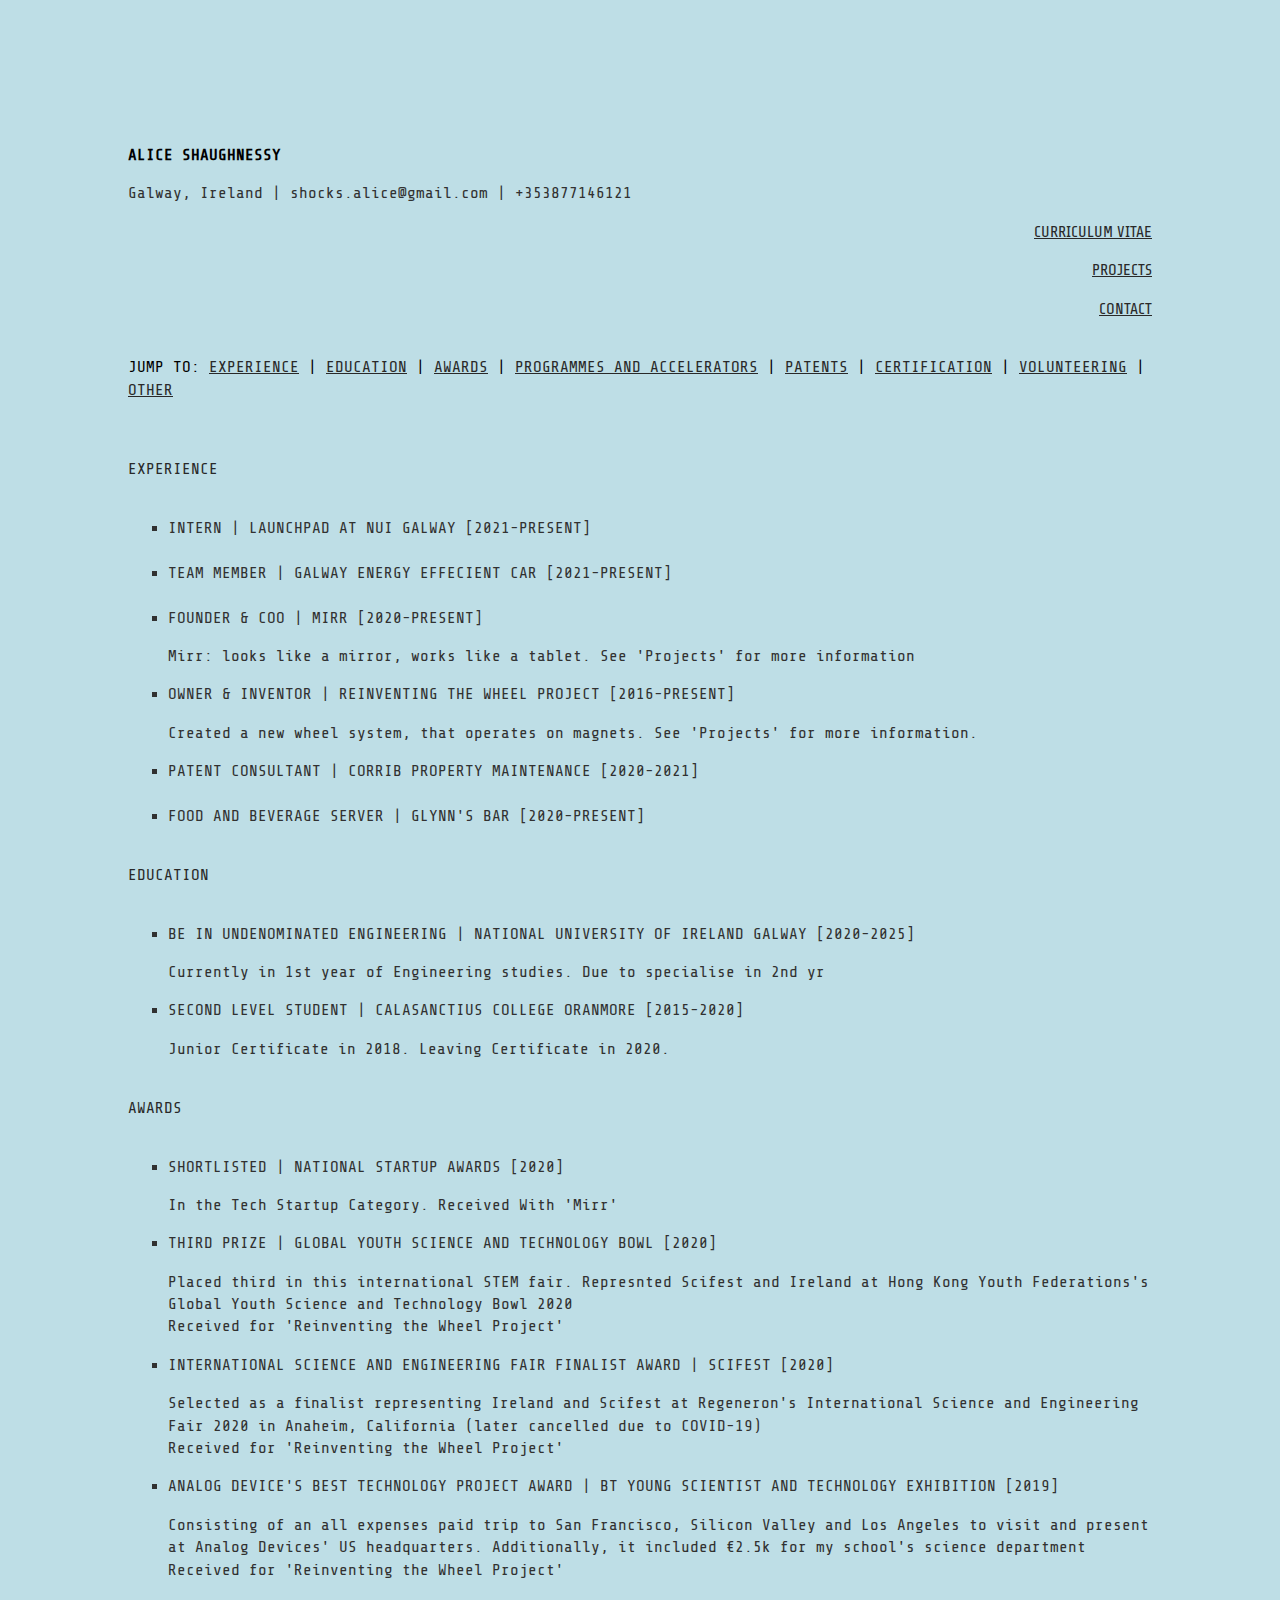
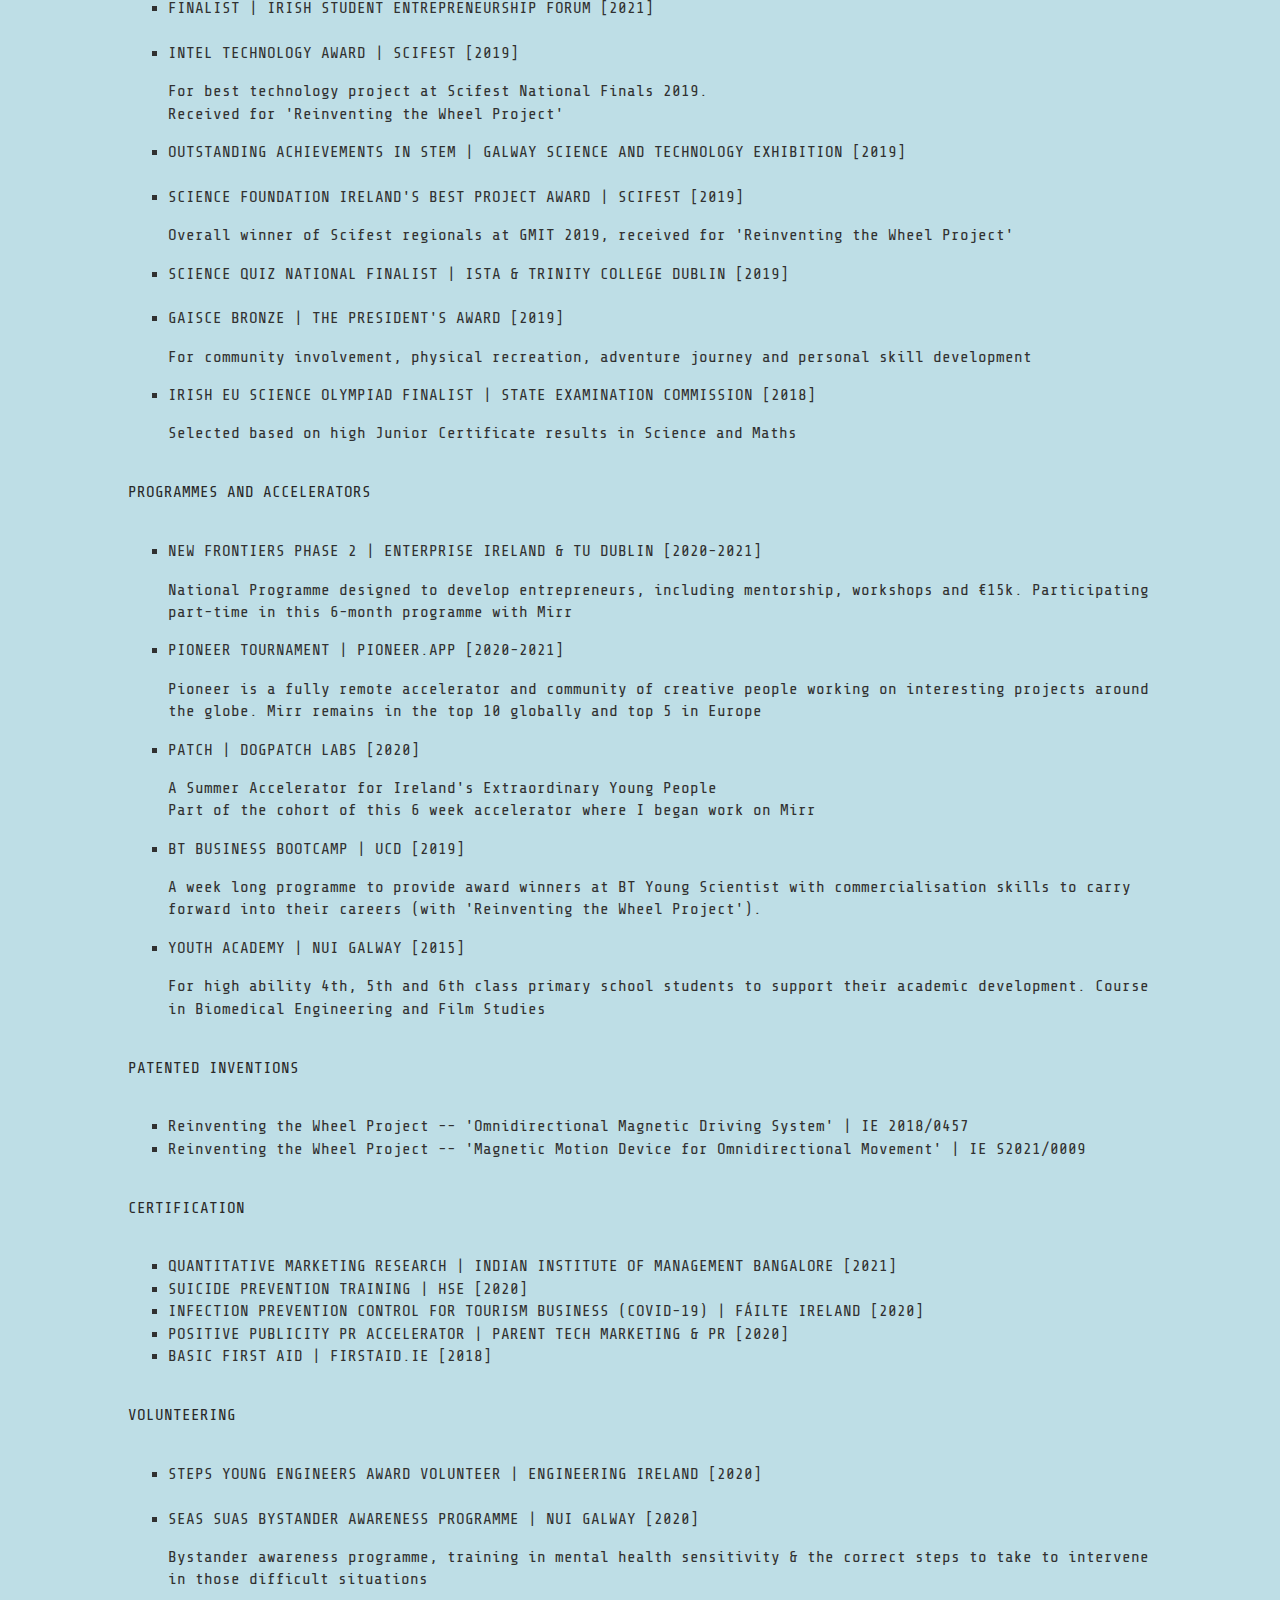
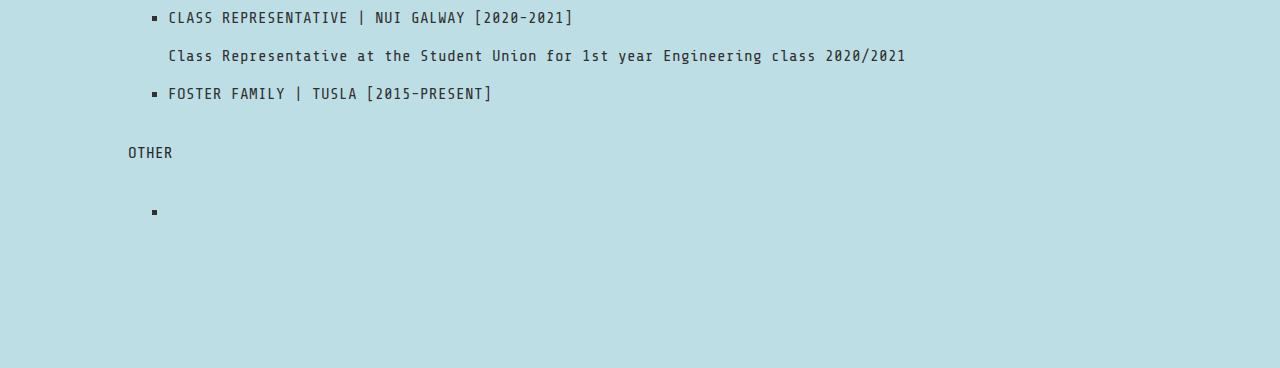
<file: cv.html>
<!doctype html>
<html class="no-js" lang="">

<head>
    <meta charset="utf-8">
    <title>Alice Shaughnessy</title>
    <meta name="description" content="">
    <meta name="viewport" content="width=device-width, initial-scale=1">

    <!-- Global site tag (gtag.js) - Google Analytics -->
<script async src="https://www.googletagmanager.com/gtag/js?id=G-GB74736188"></script>
<script>
  window.dataLayer = window.dataLayer || [];
  function gtag(){dataLayer.push(arguments);}
  gtag('js', new Date());

  gtag('config', 'G-GB74736188');
</script>

    <meta property="og:title" content="">
    <meta property="og:type" content="">
    <meta property="og:url" content="">
    <meta property="og:image" content="">
    <link href="https://fonts.googleapis.com/css2?family=Share+Tech&display=swap" rel="stylesheet">
    <link href="https://fonts.googleapis.com/css2?family=Share+Tech+Mono&display=swap" rel="stylesheet">
    <link rel="manifest" href="site.webmanifest">
    <link rel="apple-touch-icon" href="icon.png">
    <!-- Place favicon.ico in the root directory -->

    <link rel="stylesheet" href="css/normalize.css">
    <link rel="stylesheet" href="css/main.css">

    <meta name="theme-color" content="#eeeeee">
</head>

<body>
    <p style="color:black"><b>ALICE SHAUGHNESSY</b></p>
    <p>Galway, Ireland | shocks.alice@gmail.com | +353877146121</p>
    <div class="topbar">
        <ul class="topbar">
            <li><a href="cv.html">CURRICULUM VITAE</a></li>
        </ul>
        <ul class="topbar">
            <li><a href="projects.html">PROJECTS</a></li>
        </ul>
        <ul class="topbar">
            <li><a href="contact.html">CONTACT</a></li>
        </ul>
    </div>


<p class="header">JUMP TO:  <a href="#experience">EXPERIENCE</a> | 
    <a href="#education">EDUCATION</a> | 
    <a href="#awards">AWARDS</a> | 
    <a href="#programmes_accelerators">PROGRAMMES AND ACCELERATORS</a> | 
    <a href="#patents">PATENTS</a> | 
    <a href="#certification">CERTIFICATION</a> | 
    <a href="#volunteering">VOLUNTEERING</a> | 
    <a href="#other">OTHER</a>
        

</p>

    <p class="header"><a id="experience">EXPERIENCE</a></p>
    <ul>
        <li>INTERN | LAUNCHPAD AT NUI GALWAY [2021-PRESENT]</li>
        <br>
        <li>TEAM MEMBER | GALWAY ENERGY EFFECIENT CAR [2021-PRESENT]</li>
        <br>
        <li> FOUNDER & COO | MIRR [2020-PRESENT]</li>
        <p>Mirr: looks like a mirror, works like a tablet. See 'Projects' for more information </p>
        <li>OWNER & INVENTOR | REINVENTING THE WHEEL PROJECT [2016-PRESENT] </li>
        <p> Created a new wheel system, that operates on magnets. See 'Projects' for more information.</p>
        <li>PATENT CONSULTANT | CORRIB PROPERTY MAINTENANCE [2020-2021]</li>
        <br>
        <li>FOOD AND BEVERAGE SERVER | GLYNN'S BAR [2020-PRESENT] </li>
    </ul>

    <p class="header"><a id="education">EDUCATION</a></p>
    <ul>
        <li>BE IN UNDENOMINATED ENGINEERING | NATIONAL UNIVERSITY OF IRELAND GALWAY [2020-2025]</li>
        <p>Currently in 1st year of Engineering studies. Due to specialise in 2nd yr</p>
        <li>SECOND LEVEL STUDENT | CALASANCTIUS COLLEGE ORANMORE [2015-2020]</li>
        <p>Junior Certificate in 2018. Leaving Certificate in 2020.</p>
    </ul>

    <p class="header"><a id="awards">AWARDS</a></p>
    <ul>
        <li>SHORTLISTED | NATIONAL STARTUP AWARDS [2020]</li>
        <p>In the Tech Startup Category. Received With 'Mirr'</p>
       
        <li>THIRD PRIZE | GLOBAL YOUTH SCIENCE AND TECHNOLOGY BOWL [2020]</li>
        <p>Placed third in this international STEM fair. Represnted Scifest and Ireland at Hong Kong Youth Federations's Global Youth Science and Technology Bowl 2020
            <br>Received for 'Reinventing the Wheel Project' </p>

        <li>INTERNATIONAL SCIENCE AND ENGINEERING FAIR FINALIST AWARD | SCIFEST [2020]</li>
        <p>Selected as a finalist representing Ireland and Scifest at Regeneron's International Science and Engineering Fair 2020 in Anaheim, California (later cancelled due to COVID-19)
            <br>Received for 'Reinventing the Wheel Project' </p>

        <li>ANALOG DEVICE'S BEST TECHNOLOGY PROJECT AWARD | BT YOUNG SCIENTIST AND TECHNOLOGY EXHIBITION [2019]</li>
        <p>Consisting of an all expenses paid trip to San Francisco, Silicon Valley and Los Angeles to visit and present at Analog Devices' US headquarters. Additionally, it included €2.5k for my school's science department
            <br>Received for 'Reinventing the Wheel Project' </p>
        
        <li>FINALIST | IRISH STUDENT ENTREPRENEURSHIP FORUM [2021]</li>
        <br>
        
        <li>INTEL TECHNOLOGY AWARD | SCIFEST [2019] </li>
        <p>For best technology project at Scifest National Finals 2019.
            <br>Received for 'Reinventing the Wheel Project'</p>

        <li>OUTSTANDING ACHIEVEMENTS IN STEM | GALWAY SCIENCE AND TECHNOLOGY EXHIBITION [2019]</li>
        <br>

        <li>SCIENCE FOUNDATION IRELAND'S BEST PROJECT AWARD | SCIFEST [2019]</li>
        <p> Overall winner of Scifest regionals at GMIT 2019, received for 'Reinventing the Wheel Project'</p>

        <li>SCIENCE QUIZ NATIONAL FINALIST | ISTA & TRINITY COLLEGE DUBLIN [2019]</li>
        <br>
        
        <li>GAISCE BRONZE | THE PRESIDENT'S AWARD [2019]</li>
        <p>For community involvement, physical recreation, adventure journey and personal skill development</p>

        <li>IRISH EU SCIENCE OLYMPIAD FINALIST | STATE EXAMINATION COMMISSION [2018]</li>
        <p>Selected based on high Junior Certificate results in Science and Maths</p>
    </ul>

    <p class="header"><a id="programmes_accelerators">PROGRAMMES AND ACCELERATORS</a></p>
    <ul>
        <li>NEW FRONTIERS PHASE 2 | ENTERPRISE IRELAND & TU DUBLIN [2020-2021]</li>
        <p>National Programme designed to develop entrepreneurs, including mentorship, workshops and €15k. Participating part-time in this 6-month programme with Mirr</p>
        
        <li>PIONEER TOURNAMENT | PIONEER.APP [2020-2021]</li>
        <p>Pioneer is a fully remote accelerator and community of creative people working on interesting projects around the globe. Mirr remains in the top 10 globally and top 5 in Europe</p>
        
        <li>PATCH | DOGPATCH LABS [2020]</li>
        <p>A Summer Accelerator for Ireland's Extraordinary Young People<br>Part of the cohort of this 6 week accelerator where I began work on Mirr </p>
        
        <li>BT BUSINESS BOOTCAMP | UCD [2019]</li>
        <p>A week long programme to provide award winners at BT Young Scientist with commercialisation skills to carry forward into their careers (with 'Reinventing the Wheel Project').</p>
        
        <li>YOUTH ACADEMY | NUI GALWAY [2015]</li>
        <p>For high ability 4th, 5th and 6th class primary school students to support their academic development. Course in Biomedical Engineering and Film Studies</p>
    </ul>

    <p class="header"><a id="patents">PATENTED INVENTIONS</a></p>
    <ul>
        <li>Reinventing the Wheel Project -- 'Omnidirectional Magnetic Driving System' | IE 2018/0457</li>
        <li>Reinventing the Wheel Project -- 'Magnetic Motion Device for Omnidirectional Movement' | IE S2021/0009</li>
    </ul>

    <p class="header"><a id="certification">CERTIFICATION</a></p>
    <ul>
        <li>QUANTITATIVE MARKETING RESEARCH | INDIAN INSTITUTE OF MANAGEMENT BANGALORE [2021]</li>
        <li>SUICIDE PREVENTION TRAINING | HSE [2020]</li>
        <li>INFECTION PREVENTION CONTROL FOR TOURISM BUSINESS (COVID-19) | FÁILTE IRELAND [2020]</li>
        <li>POSITIVE PUBLICITY PR ACCELERATOR | PARENT TECH MARKETING & PR [2020]</li>
        <li>BASIC FIRST AID | FIRSTAID.IE [2018]</li>
    </ul>

    <p class="header"><a id="volunteering">VOLUNTEERING</a></p>
    <ul>
        <li>STEPS YOUNG ENGINEERS AWARD VOLUNTEER | ENGINEERING IRELAND [2020]</li>
        <br>
        <li>SEAS SUAS BYSTANDER AWARENESS PROGRAMME | NUI GALWAY [2020]</li>
        <p>Bystander awareness programme, training in mental health sensitivity & the correct steps to take to intervene in those difficult situations</p>
        <li>CLASS REPRESENTATIVE | NUI GALWAY [2020-2021]</li>
        <p>Class Representative at the Student Union for 1st year Engineering class 2020/2021</p>
        <li>FOSTER FAMILY | TUSLA [2015-PRESENT]</li>
    </ul>

    <p class="header"><a id="other">OTHER</a></p>
    <ul>
        <li></li>
    </ul>






    <!-- Google Analytics: change UA-XXXXX-Y to be your site's ID. -->
    <script>
        window.ga = function() {
            ga.q.push(arguments)
        };
        ga.q = [];
        ga.l = +new Date;
        ga('create', 'UA-XXXXX-Y', 'auto');
        ga('set', 'anonymizeIp', true);
        ga('set', 'transport', 'beacon');
        ga('send', 'pageview')
    </script>
    <script src="https://www.google-analytics.com/analytics.js" async></script>
</body>

</html>
</file>
<file: css/main.css>
/*! HTML5 Boilerplate v8.0.0 | MIT License | https://html5boilerplate.com/ */


/* main.css 2.1.0 | MIT License | https://github.com/h5bp/main.css#readme */


/*
 * What follows is the result of much research on cross-browser styling.
 * Credit left inline and big thanks to Nicolas Gallagher, Jonathan Neal,
 * Kroc Camen, and the H5BP dev community and team.
 */


/* ==========================================================================
   Base styles: opinionated defaults
   ========================================================================== */

html {
    color: #222;
    font-size: 1em;
    line-height: 1.4;
}


/*
 * Remove text-shadow in selection highlight:
 * https://twitter.com/miketaylr/status/12228805301
 *
 * Vendor-prefixed and regular ::selection selectors cannot be combined:
 * https://stackoverflow.com/a/16982510/7133471
 *
 * Customize the background color to match your design.
 */

::-moz-selection {
    background: #bedee6;
    text-shadow: none;
}

::selection {
    background: #bedee6;
    text-shadow: none;
}


/*
 * A better looking default horizontal rule
 */

body {
    padding: 10%;
    font-family: 'Share Tech Mono', monospace;
    background-color: #bedee6;
    color: #313131;
}

ul {
    list-style-type: square;
}

a {
    color: rgb(41, 41, 41);
}

.topbar {
    text-align: right;
    color: rgb(15, 15, 15);
    font-family: 'Share Tech', sans-serif;
    list-style-type: none;
}

.header {
    padding-bottom: 2%;
    padding-top: 2%;
    color: black;
}

hr {
    display: block;
    height: 1px;
    border: 0;
    border-top: 1px solid #ccc;
    margin: 1em 0;
    padding: 0;
}


/*
 * Remove the gap between audio, canvas, iframes,
 * images, videos and the bottom of their containers:
 * https://github.com/h5bp/html5-boilerplate/issues/440
 */

audio,
canvas,
iframe,
img {vertical-align: middle;}
svg,
video {vertical-align: middle;}


/*
 * Remove default fieldset styles.
 */

fieldset {
    border: 0;
    margin: 0;
    padding: 0;
}


/*
 * Allow only vertical resizing of textareas.
 */

textarea {
    resize: vertical;
}


/* ==========================================================================
   Author's custom styles
   ========================================================================== */


/* ==========================================================================
   Helper classes
   ========================================================================== */


/*
 * Hide visually and from screen readers
 */

.hidden,
[hidden] {
    display: none !important;
}


/*
 * Hide only visually, but have it available for screen readers:
 * https://snook.ca/archives/html_and_css/hiding-content-for-accessibility
 *
 * 1. For long content, line feeds are not interpreted as spaces and small width
 *    causes content to wrap 1 word per line:
 *    https://medium.com/@jessebeach/beware-smushed-off-screen-accessible-text-5952a4c2cbfe
 */

.sr-only {
    border: 0;
    clip: rect(0, 0, 0, 0);
    height: 1px;
    margin: -1px;
    overflow: hidden;
    padding: 0;
    position: absolute;
    white-space: nowrap;
    width: 1px;
    /* 1 */
}


/*
 * Extends the .sr-only class to allow the element
 * to be focusable when navigated to via the keyboard:
 * https://www.drupal.org/node/897638
 */

.sr-only.focusable:active,
.sr-only.focusable:focus {
    clip: auto;
    height: auto;
    margin: 0;
    overflow: visible;
    position: static;
    white-space: inherit;
    width: auto;
}


/*
 * Hide visually and from screen readers, but maintain layout
 */

.invisible {
    visibility: hidden;
}


/*
 * Clearfix: contain floats
 *
 * For modern browsers
 * 1. The space content is one way to avoid an Opera bug when the
 *    `contenteditable` attribute is included anywhere else in the document.
 *    Otherwise it causes space to appear at the top and bottom of elements
 *    that receive the `clearfix` class.
 * 2. The use of `table` rather than `block` is only necessary if using
 *    `:before` to contain the top-margins of child elements.
 */

.clearfix::before,
.clearfix::after {
    content: " ";
    display: table;
}

.clearfix::after {
    clear: both;
}


/* ==========================================================================
   EXAMPLE Media Queries for Responsive Design.
   These examples override the primary ('mobile first') styles.
   Modify as content requires.
   ========================================================================== */

@media only screen and (min-width: 35em) {
    /* Style adjustments for viewports that meet the condition */
}

@media print,
(-webkit-min-device-pixel-ratio: 1.25),
(min-resolution: 1.25dppx),
(min-resolution: 120dpi) {
    /* Style adjustments for high resolution devices */
}


/* ==========================================================================
   Print styles.
   Inlined to avoid the additional HTTP request:
   https://www.phpied.com/delay-loading-your-print-css/
   ========================================================================== */

@media print {
    *,
    *::before,
    *::after {
        background: #fff !important;
        color: #000 !important;
        /* Black prints faster */
        box-shadow: none !important;
        text-shadow: none !important;
    }
    a,
    a:visited {
        text-decoration: underline;
    }
    a[href]::after {
        content: " (" attr(href) ")";
    }
    abbr[title]::after {
        content: " (" attr(title) ")";
    }
    /*
   * Don't show links that are fragment identifiers,
   * or use the `javascript:` pseudo protocol
   */
    a[href^="#"]::after,
    a[href^="javascript:"]::after {
        content: "";
    }
    pre {
        white-space: pre-wrap !important;
    }
    pre,
    blockquote {
        border: 1px solid #999;
        page-break-inside: avoid;
    }
    /*
   * Printing Tables:
   * https://web.archive.org/web/20180815150934/http://css-discuss.incutio.com/wiki/Printing_Tables
   */
    thead {
        display: table-header-group;
    }
    tr,
    img {
        page-break-inside: avoid;
    }
    p,
    h2,
    h3 {
        orphans: 3;
        widows: 3;
    }
    h2,
    h3 {
        page-break-after: avoid;
    }
}
</file>
